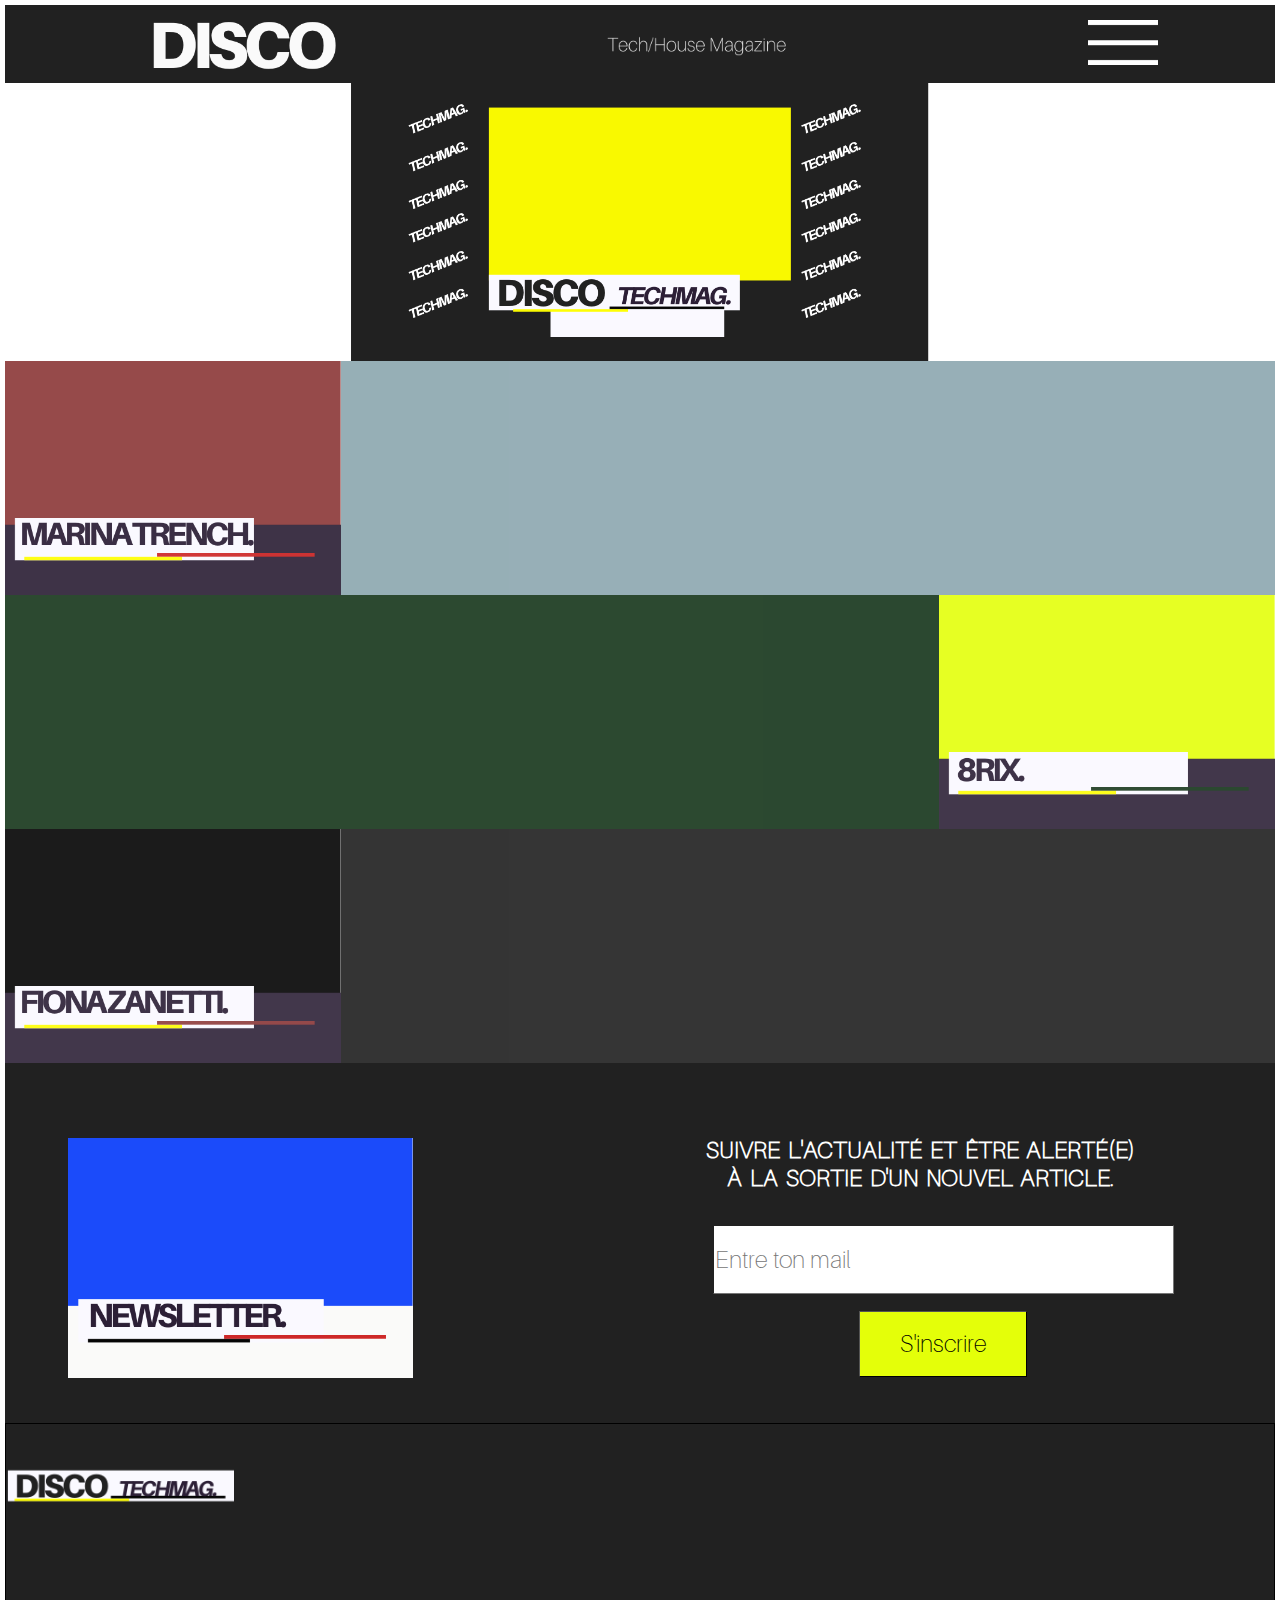
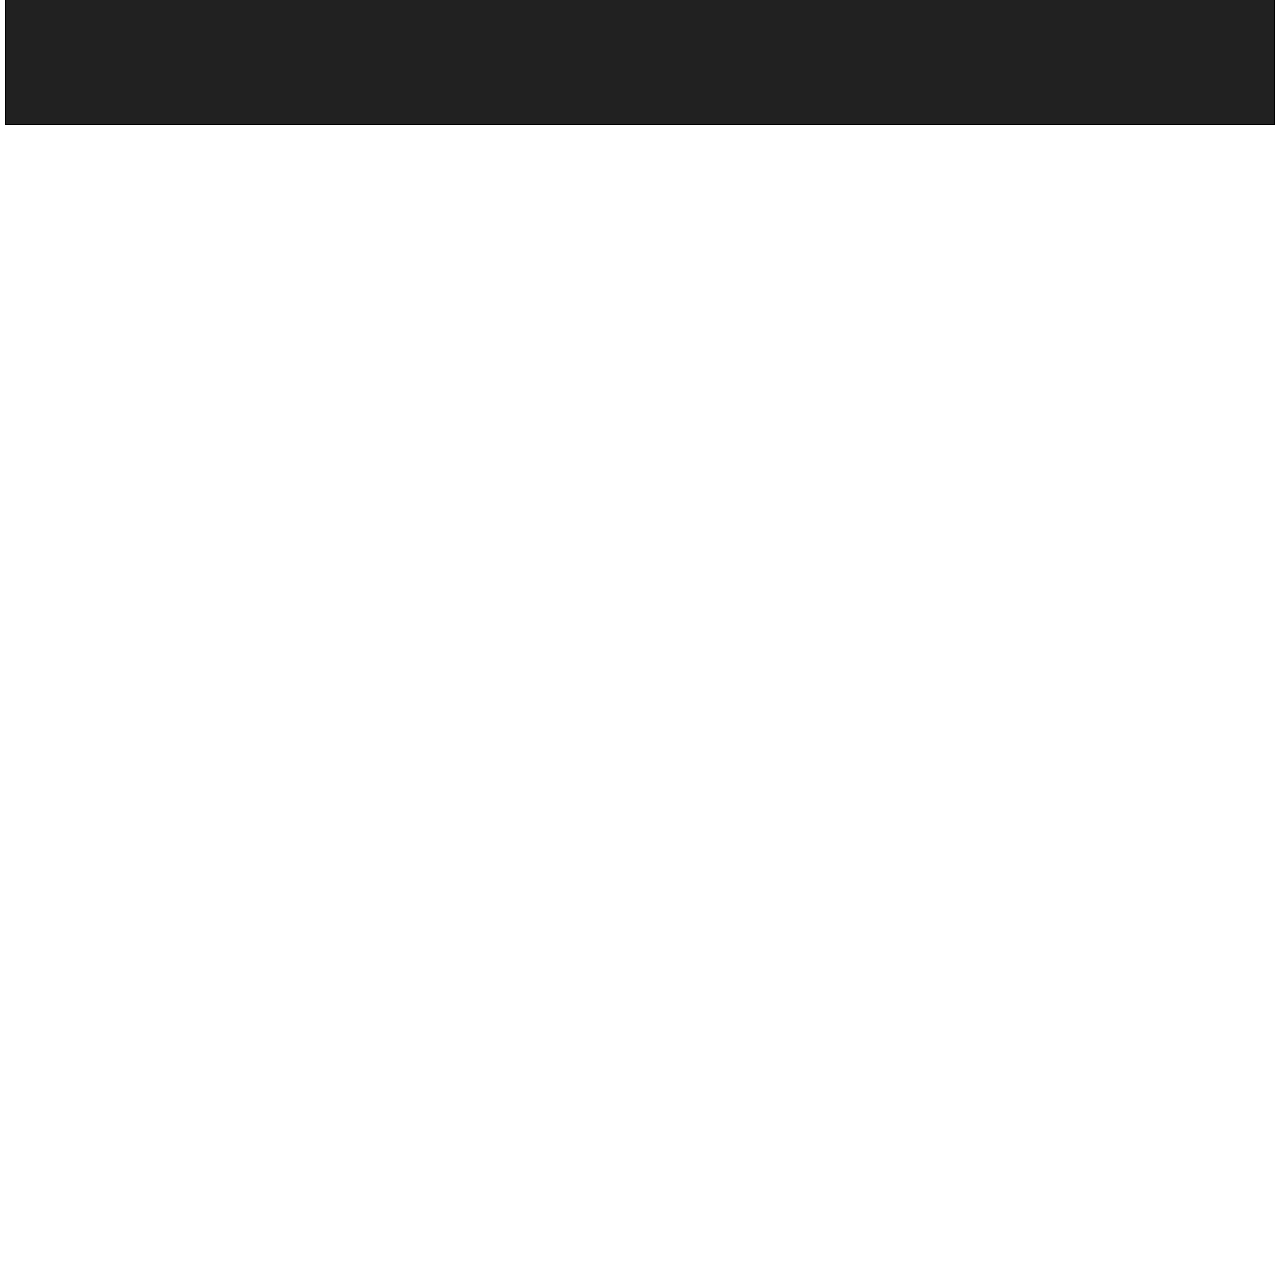
<file: index.html>
<!doctype html>
<html lang="fr">
<head>
  <meta charset="utf-8">
  <title>DISCO TechMag</title>
  <link rel="stylesheet" href="css/style.css">
  <meta name="viewport" content="width=device-width, initial-scale=1.0">         
 
    
</head>
<body>
  
     
      
     <header>
       <div id="menu">
           
           <div id="logo">
                <a href="index.html"><img src="images/logodisco.png"></a>
           </div>
           
           <div id="subtitle">
               <img src="images/subtitledisco.png">
           </div>
           
           <div id="burger">
               <img id="img_burger" src="images/menuburger.png">
           </div>   
             
           <div  id="menu_burger">
               <nav>
                   <ul>
                        <a href="index.html"><li>Accueil</li></a>
                        <a href="html/articles_1.html"><li>Articles</li></a>
                        <a ><li>Playlists</li></a>
                        <a href="html/contact.html"><li>Contact</li></a>
                       
                   </ul>
               </nav>
        </div>   
               
               
           
       </div>
     </header>
    
      
    <div id="wrapper">
     <section id="banniere">
         <div>
             <img src="images/banniere.png">
         </div>
     </section>

    
      
     <section id="main">
         
         <article id="art_1">
              <div>
                  <a href="html/page_article.html"><img src="images/marina.png"></a>
              </div>
         </article>
         
         
         <article id="art_2">
              <div>
                  <img src="images/8rix.png">
              </div>
         </article>
         
         
         <article id="art_3">
              <div>
                  <img src="images/fiona.png">
              </div>
         </article>
         
     </section>
      
      
      
      <section id="newsletter">
          <div id="block_news">
            <div>
                <img src="images/newsletter.png">
            </div>
          
            <div id="news_info">
                <h3> suivre l'actualité et être alerté(e)<br> à la sortie d'un nouvel article.</h3>
            </div>
              
          <form method='POST' action='php/newsletter.php'>
              
              <div id="button_mail">
                <input type="text" name="mail_user" placeholder="Entre ton mail">
            </div>
          
            <div id="button_inscription">
                <input type="submit" name="inscription" value="S'inscrire">
               
            </div>
              
          </form>
            
          </div>
             
      </section>
    
        </div> 
      
      <footer>
          <div id="block_footer">
              <div>
                  <img src="images/underlogodisco.png">
              </div>
          </div>      
      </footer>
    

    <script src="js/menu.js"></script>
</body>
    
</html>
</file>
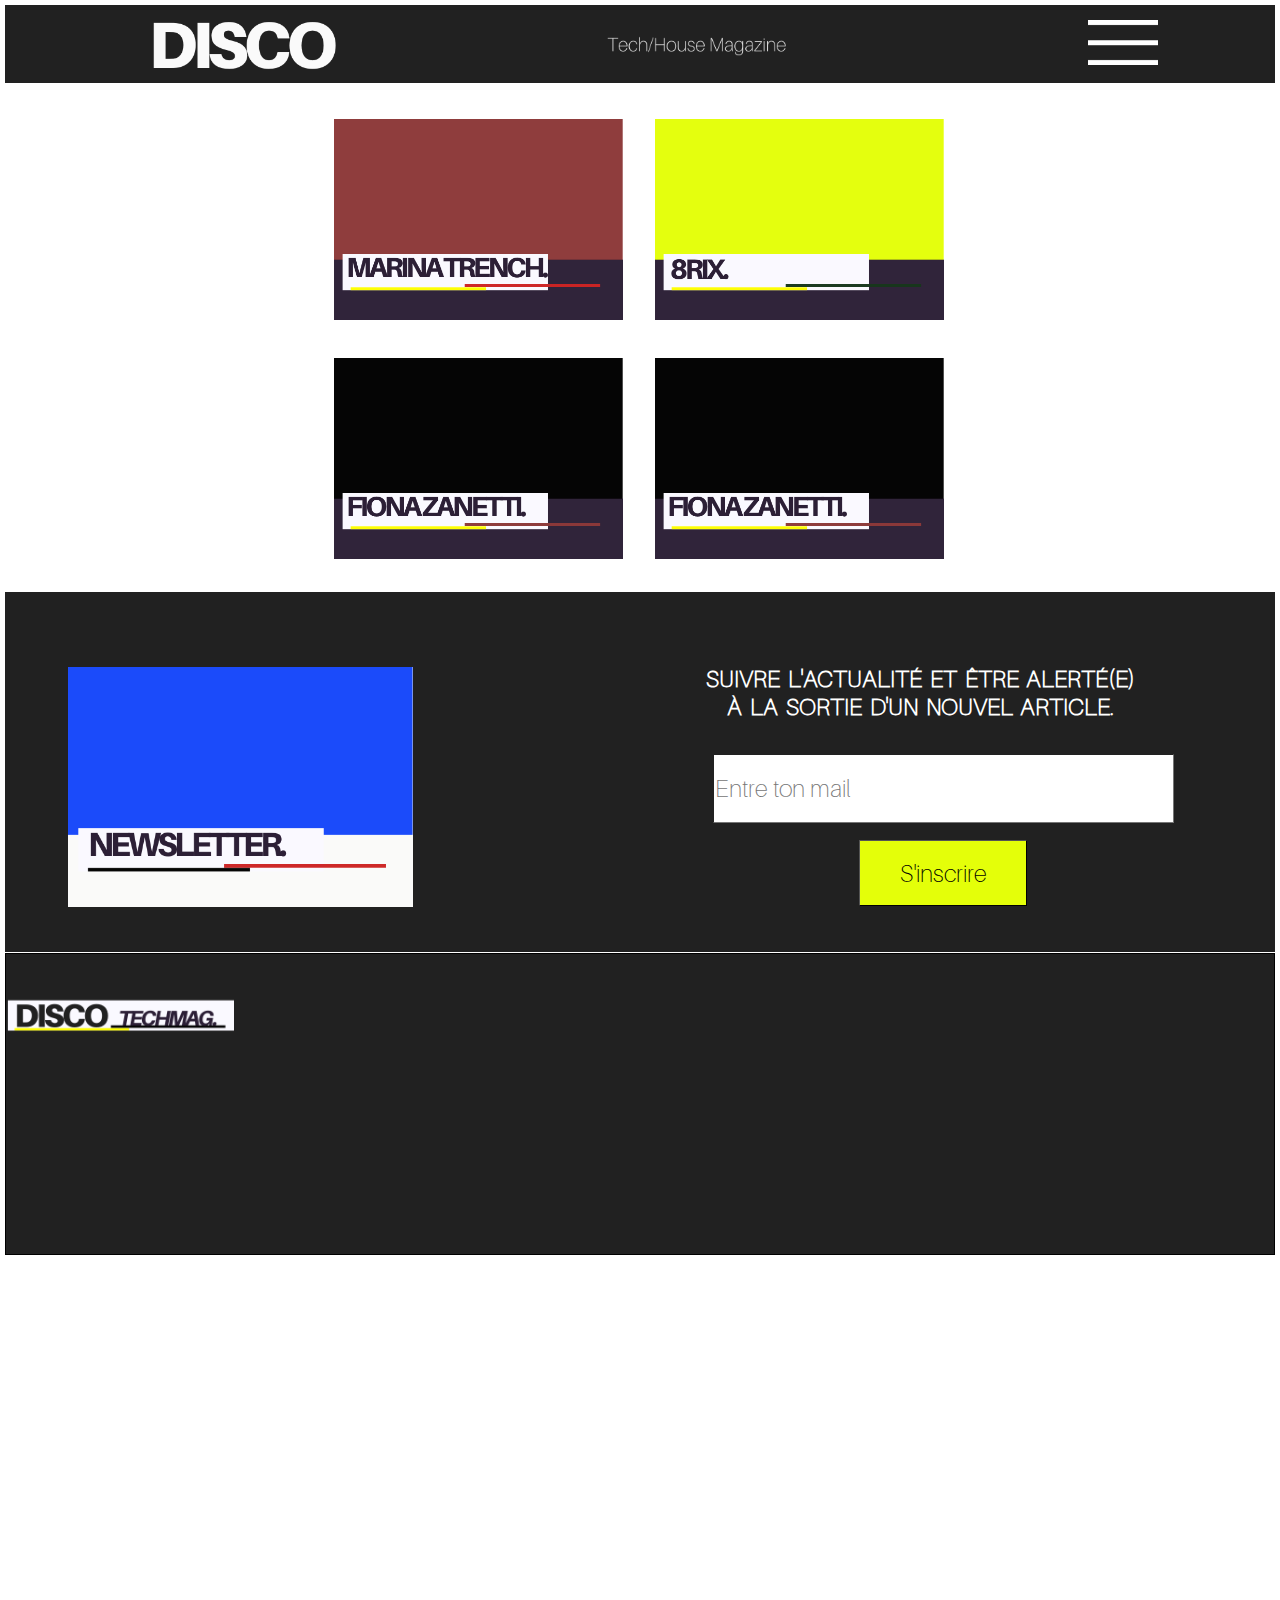
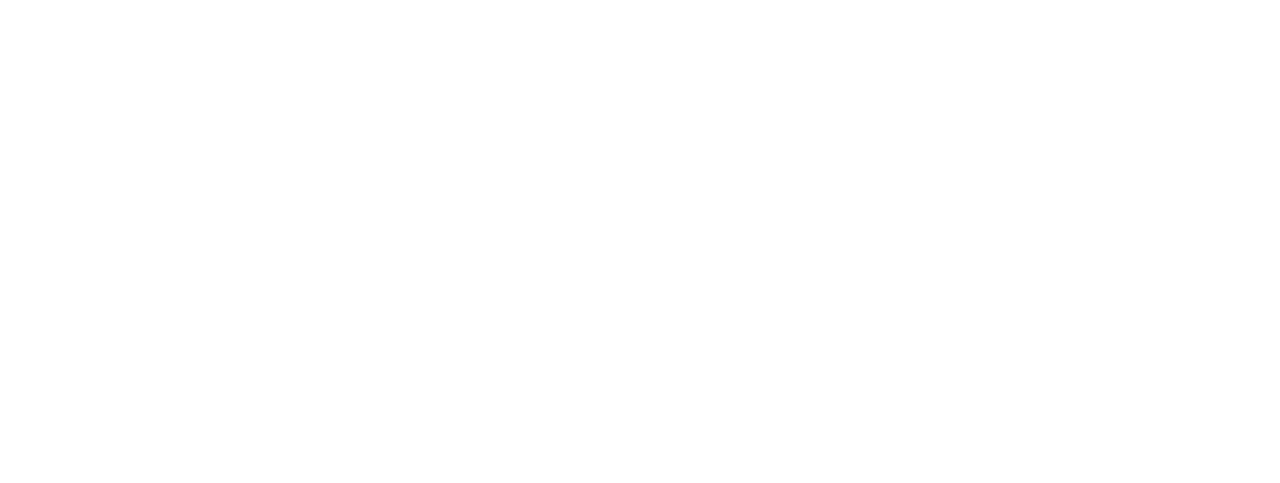
<file: html/articles_1.html>
<!doctype html>
<html lang="fr">
<head>
  <meta charset="utf-8">
  <title>DISCO - Articles</title>
  <link rel="stylesheet" href="../css/style.css">
    <link rel="stylesheet" href="../css/style_articles.css">
    <meta name="viewport" content="width=device-width, initial-scale=1.0">
</head>
<body>
 
     
      
     <header>
       <div id="menu">
           
           <div id="logo">
                <a href="../index.html"><img src="../images/logodisco.png"></a>
           </div>
           
           <div id="subtitle">
               <img src="../images/subtitledisco.png">
           </div>
           
          <div id="burger">
               <img id="img_burger" src="../images/menuburger.png">
           </div>   
             
           <div  id="menu_burger">
               <nav>
                   <ul>
                        <a href="../index.html"><li>Accueil</li></a>
                        <a href="articles_1.html"><li>Articles</li></a>
                        <a ><li>Playlists</li></a>
                        <a href="contact.html"><li>Contact</li></a>
                       
                   </ul>
               </nav>
        </div>   
               
       </div>
     </header>
    
      
    
    

     <div id="wrapper">
      
     <section id="main">
         
             <div id="block_article">
            <div id="row_1">
                 <a href="page_article.html"><article id="article_1">
                   <div>
                       <img src="../images/marina.png">
                    </div>
                 </article></a>
         
         
                 <article id="article_2">
                   <div>
                       <img src="../images/8rix.png">
                   </div>
                 </article>
           </div>
         
             
           <div id="row_2">
                <article id="article_3">
                     <div>
                         <img src="../images/fiona.png">
                     </div>
                </article>
         
                <article id="article_4">
                     <div>
                         <img src="../images/fiona.png">
                     </div>
                </article>
           </div>
             </div>
         
     </section>
      
      
      <section id="banniere">
         <div>
             <img src="../images/banniere.png">
         </div>
     </section>
      
      
      <section id="newsletter">
          <div id="block_news">
            <div>
                <img src="../images/newsletter.png">
            </div>
          
            <div id="news_info">
                <h3> suivre l'actualité et être alerté(e)<br> à la sortie d'un nouvel article.</h3>
            </div>
          
              
             <form method='POST' action='../php/newsletter.php'>
              
                <div id="button_mail">
                <input type="text" name="mail_user" placeholder="Entre ton mail">
                </div>
          
                <div id="button_inscription">
                <input type="submit" name="inscription" value="S'inscrire">
               
                 </div>
              
          </form>
            
          </div>
             
      </section>
    
       </div> 
      
      <footer>
          <div id="block_footer">
              <div>
                  <img src="../images/underlogodisco.png">
              </div>
          </div>      
      </footer>
    
 
      <script src="../js/menu.js"></script>
</body>
</html>
</file>
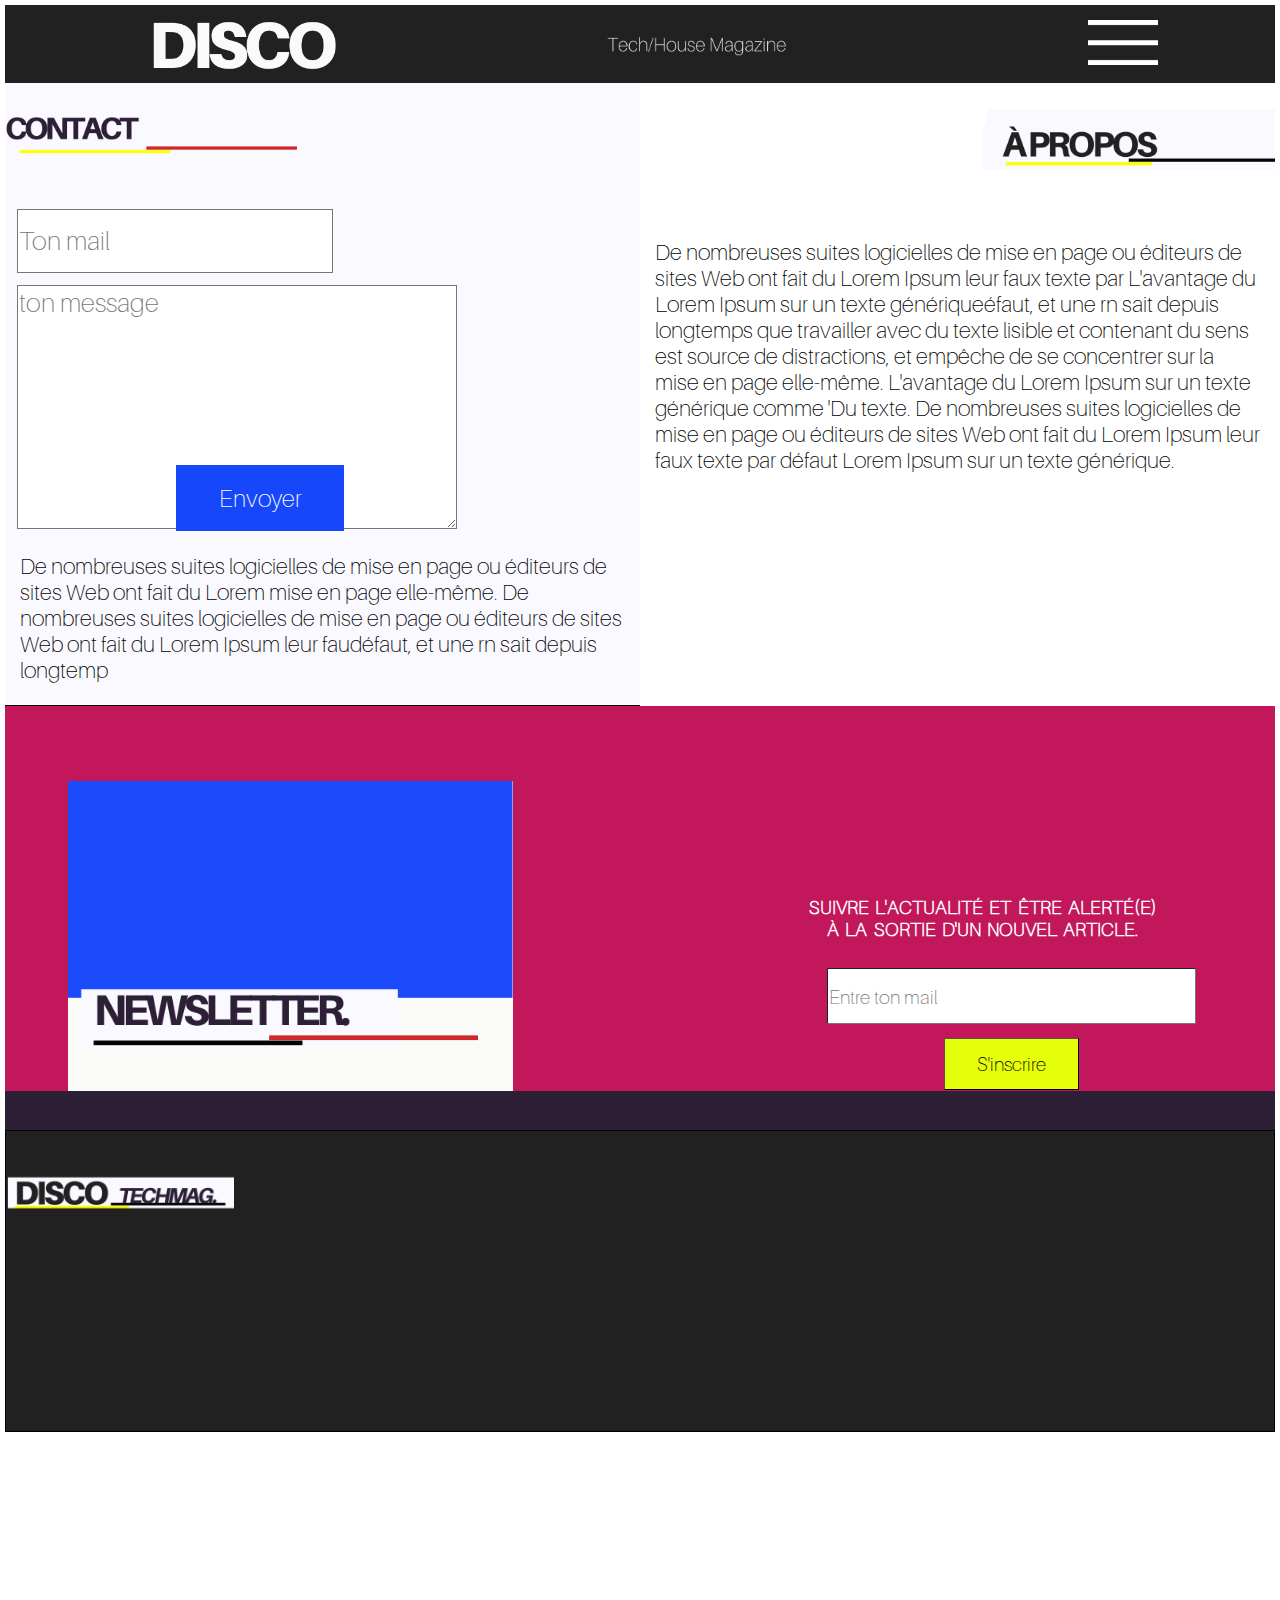
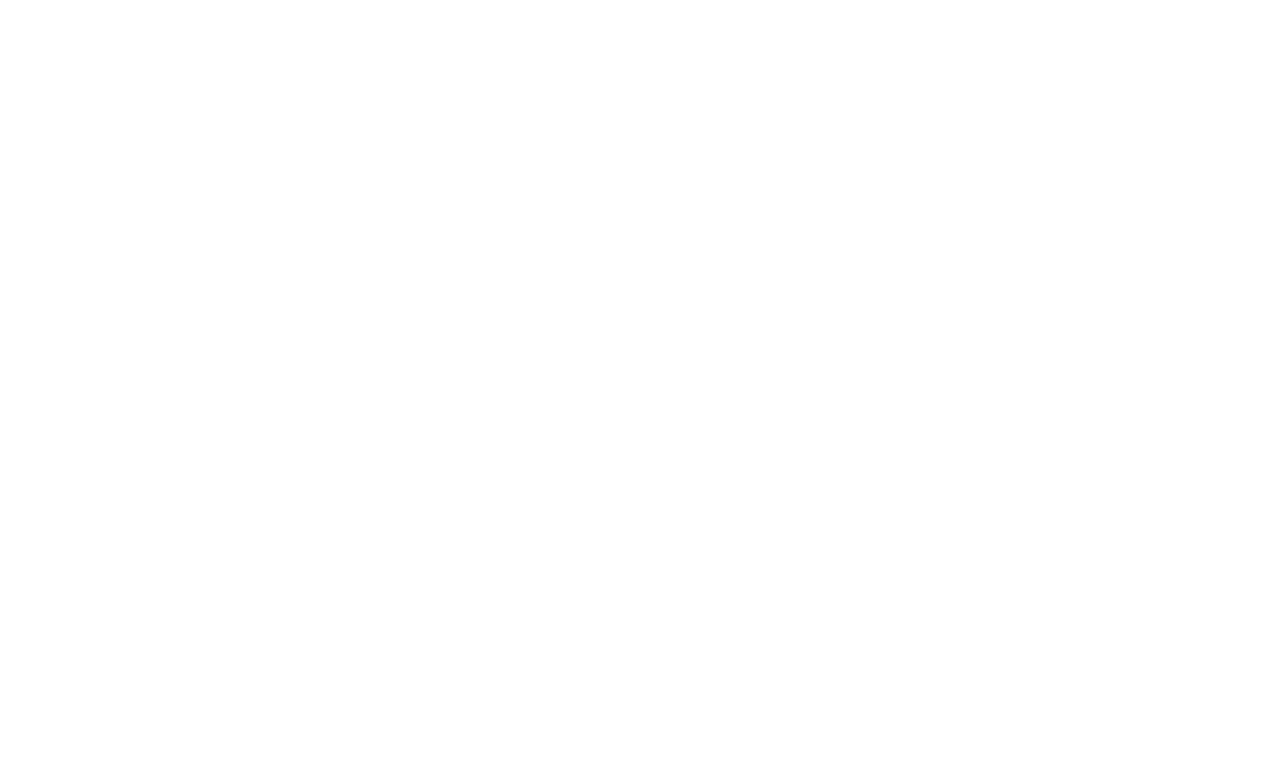
<file: html/contact.html>
<!doctype html>
<html lang="fr">
<head>
  <meta charset="utf-8">
  <title>Contact </title>
  <link rel="stylesheet" href="../css/style.css">
    <link rel="stylesheet" href="../css/style_contact.css">
    <meta name="viewport" content="width=device-width, initial-scale=1.0">
</head>
<body>
 
     
      
     <header>
       <div id="menu">
           
           <div id="logo">
                <a href="../index.html"><img src="../images/logodisco.png"></a>
           </div>
           
           <div id="subtitle">
               <img src="../images/subtitledisco.png">
           </div>
           
           <div id="burger">
               <img id="img_burger" src="../images/menuburger.png">
           </div>   
             
           <div  id="menu_burger">
               <nav>
                   <ul>
                        <a href="../index.html"><li>Accueil</li></a>
                        <a href="articles_1.html"><li>Articles</li></a>
                        <a ><li>Playlists</li></a>
                        <a href="contact.html"><li>Contact</li></a>
                       
                   </ul>
               </nav>
        </div>   
                
       </div>
     </header>
    
      
    
    

     <div id="wrapper">
      
     <section id="main">
         
    <!-- BLOCK CONTACT -->
        <div id="block_contact">
            
            <div id="logo_contact">
                <img src="../images/contact_logo.png">
            </div>
         
            <div id="input_contact">
                <form method="post" action='../php/contact.php'>
               
                      <div id="input_mail">
                          <input id="input_mail" type=text name=mail placeholder="Ton mail">
                      </div>
                
                       <div id="input_message">
                           
                           <textarea placeholder="ton message" id="input_area" name="message"
                                     rows="30O" cols="100"></textarea>
                           
                              <div id="bouton_envoyer">
                                  <input id="bouton_envoyer" type=submit name=submit value=Envoyer>
                                  
                              </div>
                       </div>
                    
                 </form>
            </div>
            
            <div id="info_contact">
                 <article>
                     <p>
                        De nombreuses suites logicielles de mise en page ou éditeurs de sites Web ont fait du Lorem  mise en page elle-même. De nombreuses suites logicielles de mise en page ou éditeurs de sites Web ont fait du Lorem Ipsum leur faudéfaut, et une rn sait depuis longtemp
                     </p>
                </article>
            </div>
            
            
         </div> 

     
         
         
         
         
         
    <!-- BLOCK A PROPOS -->
         
         <div id="block_apropos">
         
             
             <div id="logo_apropos">
                  <img src="../images/apropos_logo.png">
             </div>
             
             
             
             <div id="info_apropos">
                 
                 <article>
                     <p>
                         De nombreuses suites logicielles de mise en page ou éditeurs de sites Web ont fait du Lorem Ipsum leur faux texte par L'avantage du Lorem Ipsum sur un texte génériqueéfaut, et une rn sait depuis longtemps que travailler avec du texte lisible et contenant du sens est source de distractions, et empêche de se concentrer sur la mise en page elle-même. L'avantage du Lorem Ipsum sur un texte générique comme 'Du texte. De nombreuses suites logicielles de mise en page ou éditeurs de sites Web ont fait du Lorem Ipsum leur faux texte par défaut Lorem Ipsum sur un texte générique.

                     </p>
                 </article>
                 
            </div>
             
             
         </div> 
      
         
         
         
         
         
     </section>
      
      
       <section id="newsletter">
          <div id="block_news">
            <div id="back_rose">
                <img src="../images/newsletter.png">
            </div>
          
            <div id="text_news">
            <div id="news_info">
                <h3> suivre l'actualité et être alerté(e)<br> à la sortie d'un nouvel article.</h3>
            </div>
          
              
             <form method='POST' action='../php/newsletter.php'>
              
                <div id="button_mail">
                <input type="text" name="mail_user" placeholder="Entre ton mail">
                </div>
          
                <div id="button_inscription">
                <input type="submit" name="inscription" value="S'inscrire">
               
                 </div>
              
          </form>
            </div>
            
          </div>
             
      </section>
      </div>
      
      
    
      
      
      <footer>
          <div id="block_footer">
              <div>
                  <img src="../images/underlogodisco.png">
              </div>
          </div>      
      </footer>
    
  
      <script src="../js/menu.js"></script>
</body>
</html>
</file>
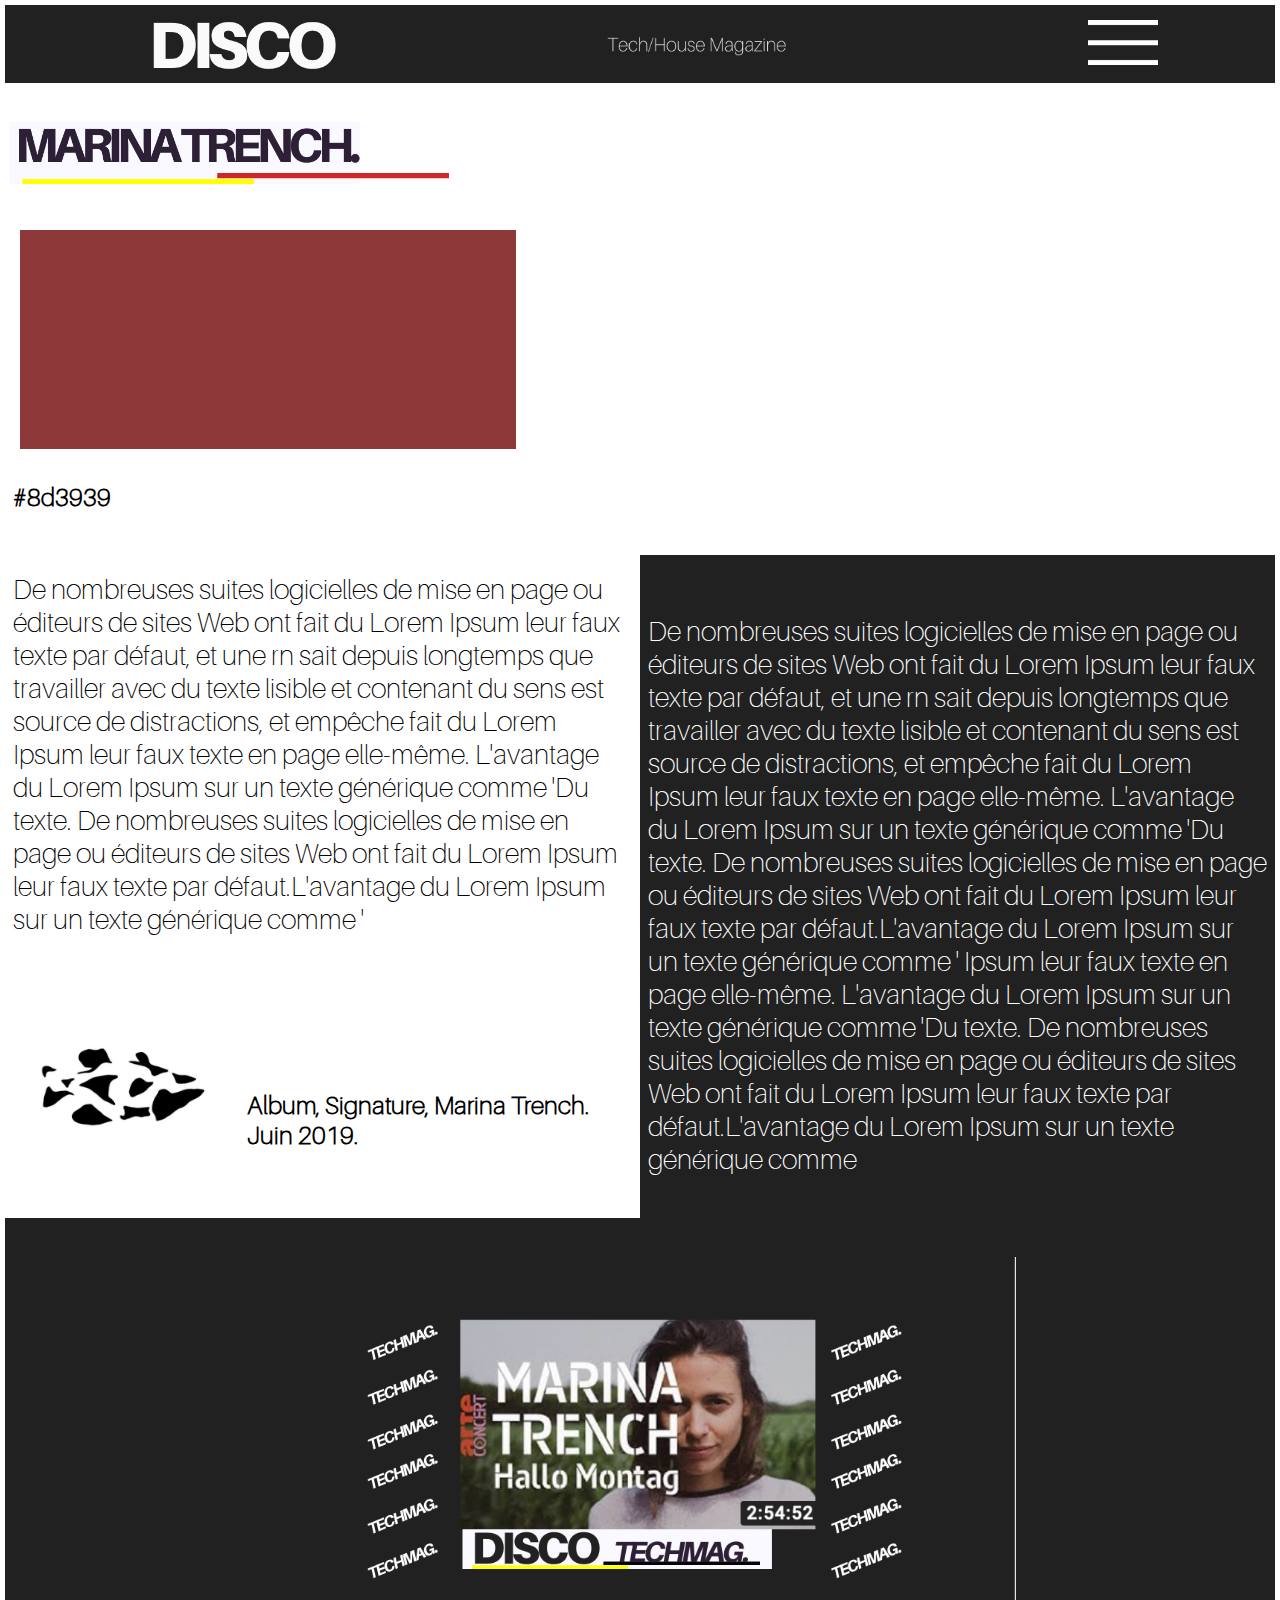
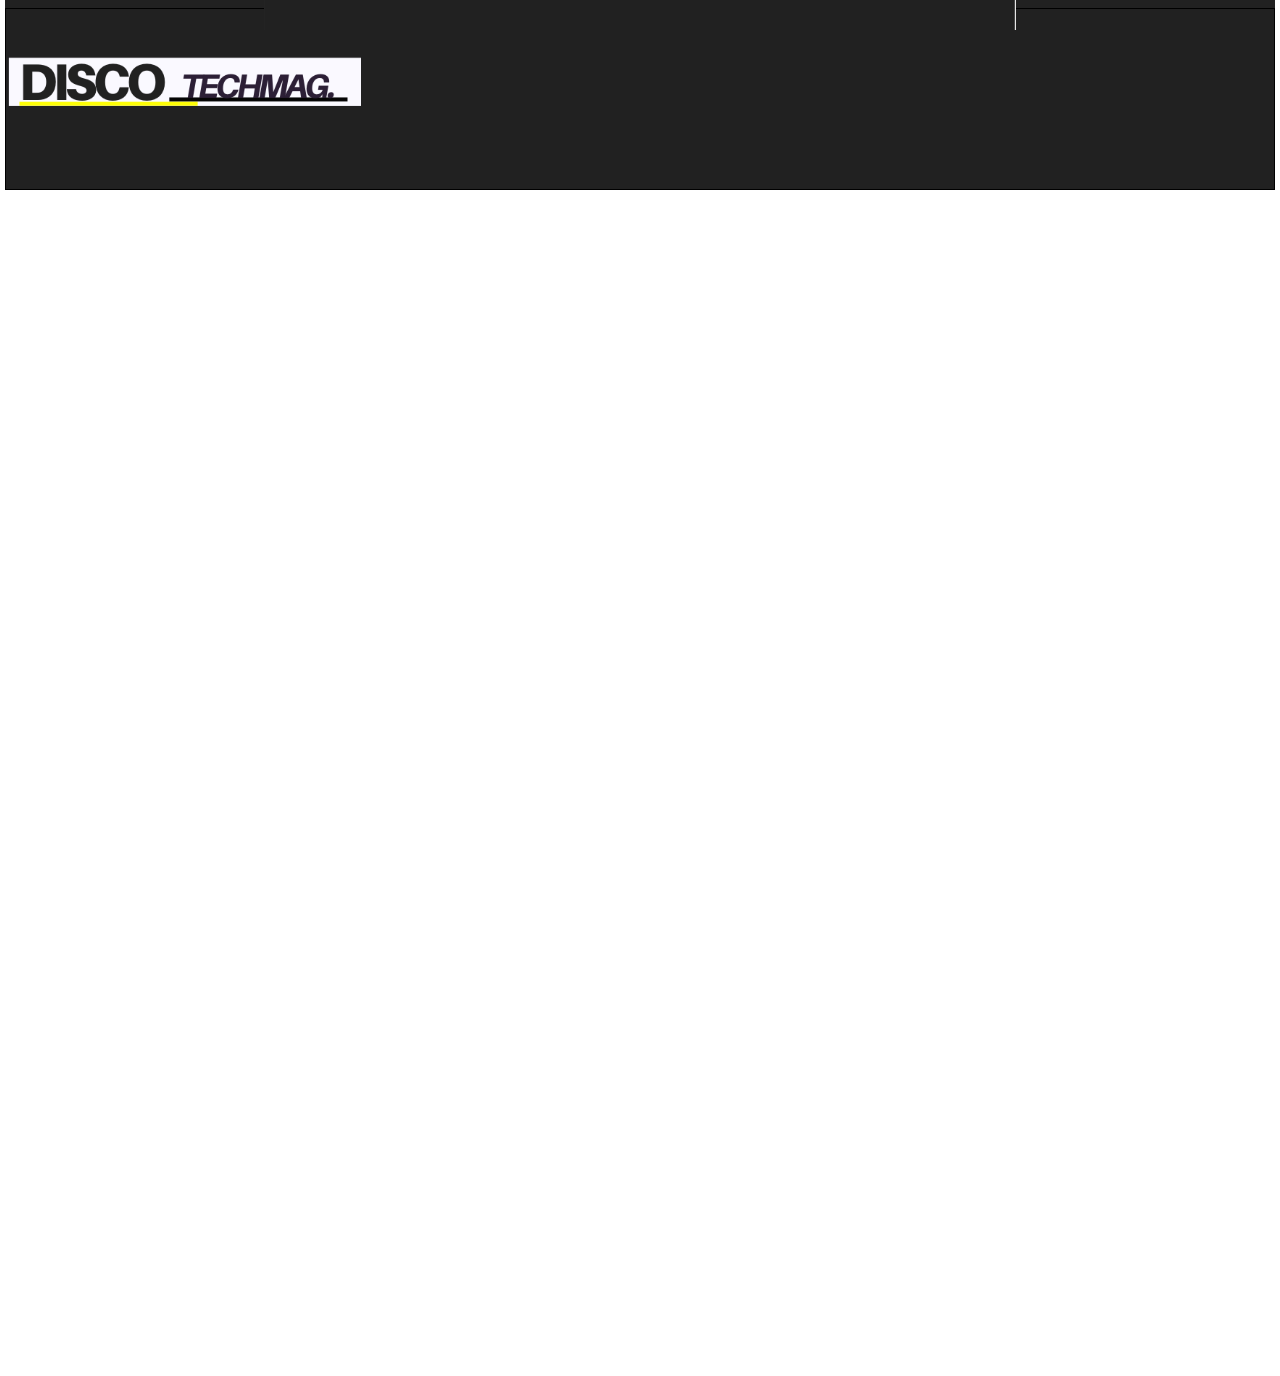
<file: html/page_article.html>
<!doctype html>
<html lang="fr">
<head>
  <meta charset="utf-8">
  <title>Page Article</title>
  <link rel="stylesheet" href="../css/style.css">
    <link rel="stylesheet" href="../css/page_article.css">
    <meta name="viewport" content="width=device-width, initial-scale=1.0">         
 
</head>
<body>
  
     
      
     <header>
       <div id="menu">
           
           <div id="logo">
               <a href="../index.html"><img src="../images/logodisco.png"></a>
           </div>
           
           <div id="subtitle">
               <img src="../images/subtitledisco.png">
           </div>
           
           <div id="burger">
               <img id="img_burger" src="../images/menuburger.png">
           </div>   
             
           <div  id="menu_burger">
               <nav>
                   <ul>
                        <a href="../index.html"><li>Accueil</li></a>
                        <a href="articles_1.html"><li>Articles</li></a>
                        <a ><li>Playlists</li></a>
                        <a href="contact.html"><li>Contact</li></a>
                       
                   </ul>
               </nav>
        </div>   
               
       </div>
     </header>
    
      
    
    

    <div id="wrapper">
      
     <section id="main">
         
    <!-- NOM ARTISTE -->
         <div id="artist_name">
             <img src="../images/marinatrenchlogo.png">
         </div>
         
         
    <!-- IMAGE COULEUR  -->
         <div id="carre_couleur">
             
         </div>
         
         
    <!-- REF COULEUR -->
         <div id="ref_couleur"> 
             <h4>#8d3939</h4>
         </div>
         
         
    <!--BLOCK ARTICLE (MOBILE/DESKTOP)  -->
         <div id="articles">
         <div id="article_white">
             <div>
                 
                 <article>
                     <p>
                          De nombreuses suites logicielles de mise en page ou éditeurs de sites Web ont fait du Lorem Ipsum leur faux texte par défaut, et une rn sait depuis longtemps que travailler avec du texte lisible et contenant du sens est source de distractions, et empêche fait du Lorem Ipsum leur faux texte en page elle-même. L'avantage du Lorem Ipsum sur un texte générique comme 'Du texte. De nombreuses suites logicielles de mise en page ou éditeurs de sites Web ont fait du Lorem Ipsum leur faux texte par défaut.L'avantage du Lorem Ipsum sur un texte générique comme '

                     </p>
                 </article>
                 
                 <div id="album_ref">
                 <img src="../images/signaturealbum.png">
                 
                 <h4>Album, Signature, Marina Trench.<br>
                     Juin 2019.      
                 </h4>
                 </div>
                 
             </div>
             
         </div>
         
         
    <!-- BLOCK ARTICLE  -->
         <div id="article_black">
             <article>
                 <p>
                      De nombreuses suites logicielles de mise en page ou éditeurs de sites Web ont fait du Lorem Ipsum leur faux texte par défaut, et une rn sait depuis longtemps que travailler avec du texte lisible et contenant du sens est source de distractions, et empêche fait du Lorem Ipsum leur faux texte en page elle-même. L'avantage du Lorem Ipsum sur un texte générique comme 'Du texte. De nombreuses suites logicielles de mise en page ou éditeurs de sites Web ont fait du Lorem Ipsum leur faux texte par défaut.L'avantage du Lorem Ipsum sur un texte générique comme '
                      Ipsum leur faux texte en page elle-même. L'avantage du Lorem Ipsum sur un texte générique comme 'Du texte. De nombreuses suites logicielles de mise en page ou éditeurs de sites Web ont fait du Lorem Ipsum leur faux texte par défaut.L'avantage du Lorem Ipsum sur un texte générique comme 

                 </p>
             </article>
         </div>
       </div>
         
         
         
     </section>
      
      
      <section id="banniere">
         <div>
             <img src="../images/bannieremarinatrench.png">
         </div>
     </section>
    </div>

      
      
    
      
      
      <footer>
          <div id="block_footer">
              <div>
                  <img src="../images/underlogodisco.png">
              </div>
          </div>      
      </footer>
    
      <script src="../js/menu.js"></script>
</body>
</html>
</file>
<file: css/style.css>
@font-face{
    font-family: 'Aileron thin';
    src: url('../fonts/aileron/Aileron-Thin.otf') format("opentype");
    
}
/* WRAPPER */

/*
#wrapper{
    width: 965px;
    height: auto;
    justify-content: center;
}
*/

/* MENU HEADER */


#menu{
    height:130px ;
    width:auto ;
    background-color:#212121 ;
    display: flex;
    
}

#menu #logo{
    margin-left: -43px;
}

#subtitle img{
    position: absolute;
    width: 300px;
    height:auto;
    margin-top: 29px;
    margin-left:-28px ;
   
    
}

#burger img{
    margin-left: 385px;
    margin-top: 25px;
}

#menu_burger{
    color: white;
    margin-left:48%;
    margin-top: 130px;
    position: absolute;
    background-color: #212121;
    font-family: 'Aileron thin',arial;
    font-size: 3.7em;
    width: 50%;
    height: 35%;
    display: none;
        
}

#menu_burger nav ul{
    list-style-type: none;
    margin-top: 20px;
    
   
      
    
}
#menu_burger a{
    text-decoration: none;
}



#menu_burger nav ul li{
    border-bottom-color: white;
    border-bottom: 0.2rem solid;
    line-height: 90px;
    margin-left: 0px;
     
 
}


#menu_burger nav ul a li{
    color: white;   
}



/*
 background-color: #c2185b;
*/
/* MENU BURGER*/


/* BANNIERE */

#banniere img{
    max-width: 964px;
    margin-bottom: -3px;
    display: block;
    margin: auto;
}




/* CONTENU ARTICLES */
#main {
    display: flex;
    flex-direction: column;

}


#main #art_1{
    height:390px ;
    width:auto ;
    background-color:#8fa9b1 ;
        opacity: 0.93;

    
}

#main #art_1 img{
    opacity: 1; 
}

#main #art_2{
    height:390px ;
    width:auto ;
    background-color:#17371c ;
    opacity: 0.91;

}

#main #art_2 img{
    opacity: 1; 
}


#main #art_3{
    height:390px;
    width:auto ;
    background-color:#212121 ;
    opacity: 0.91;   
}

#main #art_3 img{
    opacity: 1; 
}

#main #art_2 img{
    float: right;
}

/* NEWSLETTER */
#block_news{
    height:800px ;
    width:auto ;
    background-color:#212121 ;
}
#newsletter img{
    display: block;
    margin: auto;
    height:50%;
    width:50% ;

}

#news_info{
    margin-left:0px ;
    margin-right:0px ;
    margin-top: 45px;
    text-align: center;
    color:white;
    font-family: 'Aileron thin',arial;
    font-size:2.1em;
    text-transform: uppercase;
    word-spacing: 0.3rem;
}

#button_mail input{
    background-color: white;
    height:110px ;
    width:760px ;
    display: block;
    margin-left: auto;
    margin-right: auto;
    font-family:'Aileron thin', arial;
    font-size: 2.5em;
    color: black;
}

#button_inscription input{
    background-color: #e4ff09;
    height:110px;
    width:280px ;
    display: block;
    margin-top: 28px;
    margin-left: auto;
    margin-right: auto;
    font-family:'Aileron thin', arial;
    font-size: 2.5em;
    color: black;
 
}


/* FOOTER */

#block_footer{
    height:200px ;
    width:auto ;
    background-color:#212121 ;
    
}

#block_footer img{
    margin-top: 23px;
    height: auto;
    width: 44%;
}


@media screen  and (max-width: 320px){
   body{
       zoom:0.325;
    }
    
    #menu{
        justify-content: space-around;
    }
    
     
    #newsletter{
       padding-bottom: 15%;
       background-color: #212121;    
    } 
    
     #menu_burger{
        margin-left: 24%;
         
    }
    
    
}

@media screen  and (min-width: 321px)and (max-width: 375px){
    
    body{
       zoom:0.383;
    }
    
    #menu{
        justify-content: space-around;
    }
    
    
    #menu_burger{
        margin-left: 24%;
        height: auto; 
    }
    
    #newsletter{
       padding-bottom: 15%;
       background-color: #212121;    
    }
    
   
    
}

@media screen  and (min-width: 376px)and (max-width: 414px){
     body{
       zoom:0.42;
    }
    
    #menu{
        justify-content: space-around;
    }
    
    
    #menu_burger{
        margin-left: 24%;
         
    }
     
    #newsletter{
       padding-bottom: 15%;
       background-color: #212121;    
    }
    
}



@media screen and (min-width: 490px) and (max-width: 767px){
    
    body{
       zoom:0.5;
    }
    
    #menu{
        justify-content: space-around;
    }
    
     #menu_burger{
        margin-left: 24%;
         
    }
    
     
    #newsletter{
       padding-bottom: 15%;
       background-color: #212121;
        
    }
    
    #block_news{
        
        margin-left: auto;
        margin-right: auto;
    }
    
    #block_news img{
        width: 41%;
    }
    
}





@media screen and (min-width: 768px)and (max-width: 967px){
    body{
       zoom:0.6; 
    } 
    
    #newsletter{
        height: 900px;
        padding-bottom: 5%;
        background-color: #212121;
        
    }
    
    #newsletter img{
       height: auto;
       width: 38%;    
    }
    
    
    #burger img{
        margin-left: 685px;
    }
    
    #menu{
        justify-content: space-around;
    }
    
    #subtitle img{
        margin-left: auto;
        margin-right: auto;
    }
    
     #menu_burger{
        margin-left:24.5%;
        height: auto;
    }
}




@media screen and (min-width: 968px)and (max-width: 1400px){
    body{
       zoom:0.6; 
    } 
    
    #menu{
        justify-content: space-around;
        margin-left: 0px;
        margin-right: 0px;
    }
    
    #menu_burger{
       width: 30%;
        margin-left: 35%;
        height: 500px;
    }
    
     /* NEWSLETTER*/
    
    #block_news{
        height: 600px;
    }
    
    #newsletter img{
        height:400px;
        width:auto;
        padding-top: 125px;
        margin-left: 5%;
    }
    #newsletter h3{
        float: right;
        margin-top:-450px; 
        margin-right:11%;
    }
    
    #newsletter form{
        margin-top: -300px;
        margin-right: 8%;
        float: right;
    }
    
    /* FOOTER*/
    
    #block_footer{
        height:500px;
        border-top-color: #faf9ff;
        border: 1px solid; 
        margin-top: 1px;
    }
    
    #block_footer img{
        height:auto;
        width: 18%;
        margin-top: 70px;
    }
    
    
}


@media screen and (min-width: 1400px) {
  
    #wrapper{
        width: 100%;
        display: block;
        margin-left: auto;
        margin-right: auto;
        height: 3350px;
    }
    
    body{
        background-color: white;
        zoom:0.5;
        width: 100%;
    }
    
    body p{
        line-height: 150%;
    }
    
    header{
       width: 100%;      
    }
    
    #menu{
        justify-content: space-around;
        
    }
    
    #menu_burger{
        width: 23%;
        margin-left: 38.5%;
        height: 500px;
    }
    
    
    #subtitle{
        display: block;
        margin-left: auto;
        margin-right: auto;
    }
    
    #subtitle img{
        width:500px;
        height:auto;
        margin-top: 0px;
        margin-left: -175px;
    }
    
    #burger{
        margin-right: 10px;
    }
    
    /* BANNIERE */
    
    #banniere img{
        zoom:1.3;  
    }
    
    /* MAIN */
    
    
    #main img{
        height: 525px;
        width: auto;
        
       
    }
    
    #main #art_1{
        height: 650px;
    }
    
     #main #art_1 img{
        margin-left:50px ;
        margin-top: 60px;

    }
    
    #main #art_2{
         height: 650px;
    }
    
     #main #art_2 img{
       margin-right:50px ;
       margin-top: 60px;     
    }
    
    #main #art_3{
        height: 650px;
    }
    
     #main #art_3 img{
       margin-left:50px ;
       margin-top: 60px;     
    }
    
    
    
    /* NEWSLETTER*/
    
    #block_news{
        height: 800px;
    }
    
    #newsletter img{
        height:500px;
        width:auto;
        padding-top: 125px;
        margin-left: 15%;
    }
    #newsletter h3{
        float: right;
        margin-top:-500px; 
        margin-right: 730px;
    }
    
    #newsletter form{
        margin-top: -300px;
        margin-right: 700px;
        float: right;
    }
    

    /* FOOTER*/
    
    #block_footer{
        height:500px;
        border-top-color: #faf9ff;
        border: 1px solid; 
        margin-top: 1px;
    }
    
    #block_footer img{
        height:auto;
        width: 18%;
        margin-top: 70px;
    }
    
    

}
</file>
<file: css/style_articles.css>
/* SECTION MAIN */

#main{
    
    margin-top: 60px;
    margin-bottom: 60px;
    
}

#block_article{
    display: block;
    margin-left: auto;
    margin-right: auto;
}
#main #row_1{
    display: flex;
    margin-left: 4.5%;
}

#main #row_2{
    display: flex;
    margin-top: 60px;
    margin-left: 4.5%;
    margin-bottom: -8px;
}

#main img{
    height:auto;
    width: 90%;
    
    
}


/* SECTION BANNIERE */

#banniere {
    display: none;
}

/* SECTION NEWSLETTER */




/* MEDIA QUERIES*/



@media screen and (min-width: 1000px) and (max-width: 1400px){
    
    #block_article{
        margin-left: auto;
        margin-right: auto;
    }
}

@media screen and (min-width: 1400px){
    
    body{
        height: auto;
    }
    #main div{
      margin-left: 0px;
      margin-right: 290px;
      margin-top: 35px;
      margin-bottom: 55px;    
        
    }
    
    #block_article{
        padding-left: 15%;
        padding-right: -30%;
    }
    
    #row_1 {
    }
    
    #main img{
        height:auto ;
        width:750px ;
    }
    
    #wrapper{
       height:auto;
    }
    
    
}
</file>
<file: css/style_contact.css>
/*MAIN*/

#main img{
    height:auto;
    width:70%;
}


p{
  font-family: 'Aileron thin', arial;  
  font-size: 2.3em;
  margin-left: 25px;
  margin-right: 25px;
}


/* BLOCK CONTACT*/


#block_contact{
    background-color: #faf9ff;
    height: auto;
    width: auto;
    border-bottom-color: black;
    border-bottom: 0.1rem solid;
}

form{
    margin-left: 20px;
}

#input_mail input{
    height:100px;
    width:50% ;
    font-family:'Aileron thin', arial;
    font-size: 2.7em;
    color: black;
    margin-bottom: 20px;
}

#input_area{
    height:400px;
    width:70% ;
    font-family:'Aileron thin', arial;
    font-size: 2.7em;
    color: black;
    
}

#bouton_envoyer input{
    height:110px;
    width:280px ;
    border: none;
    display: inline-block;
    text-decoration: none;
    font-family:'Aileron thin', arial;
    font-size: 2.5em;
    color: white;
    background-color:#1647Fb ;
    float: right;
    margin-left: 390px;
    margin-top: -120px;
    position: absolute;
}



/* BLOCK A PROPOS*/

#block_apropos img{
    float: right;
    margin-top: -25px;
   
}

#block_apropos p{
    margin-top: 260px;
}



/* NEWSLETTER*/


#back_rose{
    background-color:#c2185b ;
}

#block_news{
    background-color:#2c1f36 ;
}


/* MEDIA QUERIES*/

@media screen and (min-width: 500px)and (max-width: 699px){
    
   
    
    #logo_contact img{
        width: 55%;  
    }
    
     #logo_apropos img{  
        width: 56%;   
    }
}


@media screen and (min-width: 700px)and (max-width: 1000px){
    
    #main{
        display: flex;
        flex-direction: row;
    }
    
     #block_contact{
        width: 650%;
    }
    
     #block_apropos{
        width: 650%;
    }
    
     #logo_contact img{
        height: auto;
        width: 66%;
        margin-top: 25px;
    }
    
     #logo_apropos img{
        height: auto;
        width: 56%;
        margin-top: 25px;
    }
    
   #bouton_envoyer{
        margin-top: 1%;
        margin-left: -42%;
      
    }
    
    
}




@media screen and (min-width: 1000px)and (max-width: 1400px){
    
    #wrapper{
        zoom:1;
    }
    
    #main{
        display: flex;
        flex-direction: row;
    }
    
    #block_contact{
        width: 500%;
    }
    
    #block_apropos{
        width: 500%;
    }
    
    
     #logo_contact img{
        height: auto;
        width: 46%;
        margin-top: 25px;
    }
    
     #logo_apropos img{
        height: auto;
        width: 46%;
        margin-top: 25px;
    }
    
    /*NEWSLETTER*/
    
    
    #block_news img{
        width:35% ;
        height: auto;
       
    }
    
    #text_news  {
        zoom:0.8;
        margin-right: -50px;
       
    }
    
     #bouton_envoyer{
        margin-top: 1%;
        margin-left: -12%;
    }
    
    #block_news{
        padding-bottom: 5%;
        height: 600px;
    }
    
    
    /*FOOTER*/
    
   
}

@media screen and (min-width: 1400px){
    
    #wrapper{
      height: auto; 
    }
    
    p{
        line-height: 150%;
    }
    #main{
        display: flex;
        flex-direction: row;
    }
    
    #block_contact{
        width: 50%;
    }
    
    #input_contact{
       margin-left: 1%; 
    }
    
    #bouton_envoyer{
        margin-top: 150px;
        margin-left: 22%;
    }
    
    #block_contact article{
        width: 87%;
        margin-left: 1%;
        margin-top: 230px;
       
    }
    
    #block_apropos{
        width: 50%;
        background-color: white;
    }
    
    #block_apropos article{
        width: 87%;
        margin-left: auto;
        margin-right: auto;
    }
    
    
    #logo_contact img{
        height: auto;
        width: 36%;
        margin-top: 25px;
    }
    
     #logo_apropos img{
        height: auto;
        width: 36%;
        margin-top: 25px;
    }
    
    
    /*NEWSLETTER*/
    
    #back_rose{
        height: 65%;
    }
    
    #text_news{
        margin-top: 180px;
    }
    #text_news form {
        display: flex;
        margin-right: 450px;
    }
    
    #button_inscription{
        margin-left: 15px;
        margin-top: -30px;
       
    }
    
    #button_inscription input{
         height: 118px;
    }
    
    
    /*FOOTER*/
    
    footer{
        margin-top: -0.8px;
    }

    
    
}
</file>
<file: css/page_article.css>
p{
  font-family: 'Aileron thin', arial;  
  font-size: 2.2em;
  padding-left: 45px;
  padding-right: 45px;    
}


/*BLOCK ARTICLE 1 */


#artist_name img{
    height:auto;
    width:70%;
}

#carre_couleur{
    height:300px;
    width: 55%;
    background-color:#8d3939;
    margin-left: 11px;
    margin-top: -30px;
}


#ref_couleur h4{
    font-family: 'Aileron thin', arial;
    margin-left: 11px;
    font-size: 2em;
}

#article_white p{
    padding-left: 5px;
    padding-right: 5px;
    padding-bottom: 20px;
}

#album_ref{
    display: flex;
}

#album_ref h4{
   font-family: 'Aileron thin', arial;
   margin-left: 11px;
   font-size: 2em; 
   padding-top: 100px;
    
}




/*BLOCK ARTICLE 2 */


#article_black{
    background-color: #212121;
    margin-top: 13px;
}

#article_black p{
    color: white;
    padding-left: 15px;
    padding-right: 15px;
    padding-top: 25px;
    padding-bottom: 20px;
   
}

/*BANNIERE*/

#banniere{
    margin-top: -36px;
    
}


/* MEDIA QUERIES*/
@media screen and (min-width: 500px)and (max-width: 650px){
    
    #artist_name img{
        height:auto;
        width: 47%;
        
    }
    
     #banniere{
        background-color: #212121; 
    }
}

@media screen and (min-width: 651px)and (max-width: 1000px){
   
    
    
    #articles{
        display: flex;
        flex-direction: row;
       margin-bottom: 3%;
    }  
    
    #article_white{
        width: 50%;
    }
    
     #article_black{
        width: 50%;
    }
    
     #artist_name img{
        height:auto;
        width: 33%;
        
    }
    
    #carre_couleur{
        width: 38%;
        height: 300px;
        margin-left: 20px;
    }
    
    #banniere{
        background-color: #212121;
        margin-top: -48px;
        
    }
    
}

@media screen and (min-width: 1000px)and (max-width: 1299px){
    
    
    #wrapper{
        height: auto;
        zoom:1.3;
    }
   
    #articles{
        display: flex;
        flex-direction: row;
       margin-bottom: 3%;
    }  
    
    #article_white{
        width: 50%;
    }
    
     #article_black{
        width: 50%;
    }
    
    
    #article_white p{
        padding-left:10px ;
        padding-right:15px ;  
    }
    
    
    #article_black p{
        
        padding-left:10px ;
        padding-right:10px ;
        padding-top: 40px;
    }
    
    
    
   
    #artist_name img{
        height:auto;
        width: 35%;
        
    }
    
    #carre_couleur{
        width: 39%;
        height: 280px;
        margin-left: 20px;
    }
    
    #banniere{
        background-color: #212121;
         margin-top: -48px;
    }
    
    #banniere div{
        margin-left: auto;
        margin-right: auto;
        height: 500px;

    }
    
    #banniere img{
       height: auto;
        width: 1200px;
        padding-top:50px;
       
    }
    
    footer{
        margin-top:-1px;
        
    }
    
    #block_footer{
        height: 300px;
    }
    
    #block_footer img{
        width: 28%;
    }
    
}

@media screen and (min-width: 1300px) and (max-width: 1349px){
    
    #wrapper{
        height: auto;
    }
    #articles{
        display: flex;
        flex-direction: row;
    }
    
    #article_white{
      
        width: 50%;
    }
    
    #article_white p{
        padding-left:10px ;
        padding-right:15px ;  
    }
    
    #article_black{
        width: 50%;
        margin-top: -32%;
        padding:25px;
 
    }
    
    #article_black p{
        
        padding-left:10px ;
        padding-right:10px ;
        padding-top: 40px;
    }
    
   
    #artist_name img{
        height:auto;
        width: 20%;
        
    }
    
    #carre_couleur{
        width: 29%;
        height: 450px;
        margin-left: 20px;
    }
    
    #banniere{
        background-color: #212121;
        margin-top: 1px;
    }
    
    #banniere div{
        margin-left: auto;
        margin-right: auto;
        height: 800px;

    }
    
    #banniere img{
       height: auto;
        width: 1200px;
        padding-top:50px;
       
    }
    
    footer{
        margin-top:-1px; 
    }
    
    #block_footer img{
        width: 18%;
    }
    
}

@media screen and (min-width: 1350px){
    
    #wrapper{
        height: auto;
    }
    
    header{
        margin-bottom: 5px;
    }
    #articles{
        display: flex;
        flex-direction: row;
    }
    
    #article_white{
      
        width: 50%;
    }
    
    #article_white p{
        padding-left:10px ;
        padding-right:15px ;  
    }
    
    #article_black{
        width: 50%;
        margin-top: -26.8%;
        padding:25px;
 
    }
    
    #article_black p{
        
        padding-left:10px ;
        padding-right:10px ;
        padding-top: 40px;
    }
    
   
    #artist_name img{
        height:auto;
        width: 20%;
        
    }
    
    #carre_couleur{
        width: 29%;
        height: 450px;
        margin-left: 20px;
    }
    
    #banniere{
        background-color: #212121;
        margin-top: 1px;
    }
    
    #banniere div{
        margin-left: auto;
        margin-right: auto;
        height: 800px;

    }
    
    #banniere img{
       height: auto;
        width: 1200px;
        padding-top:50px;
       
    }
    
    footer{
        margin-top:-1px; 
    }
    
    #block_footer img{
        width: 18%;
    }
    
}






/*BANNIERE */
</file>
